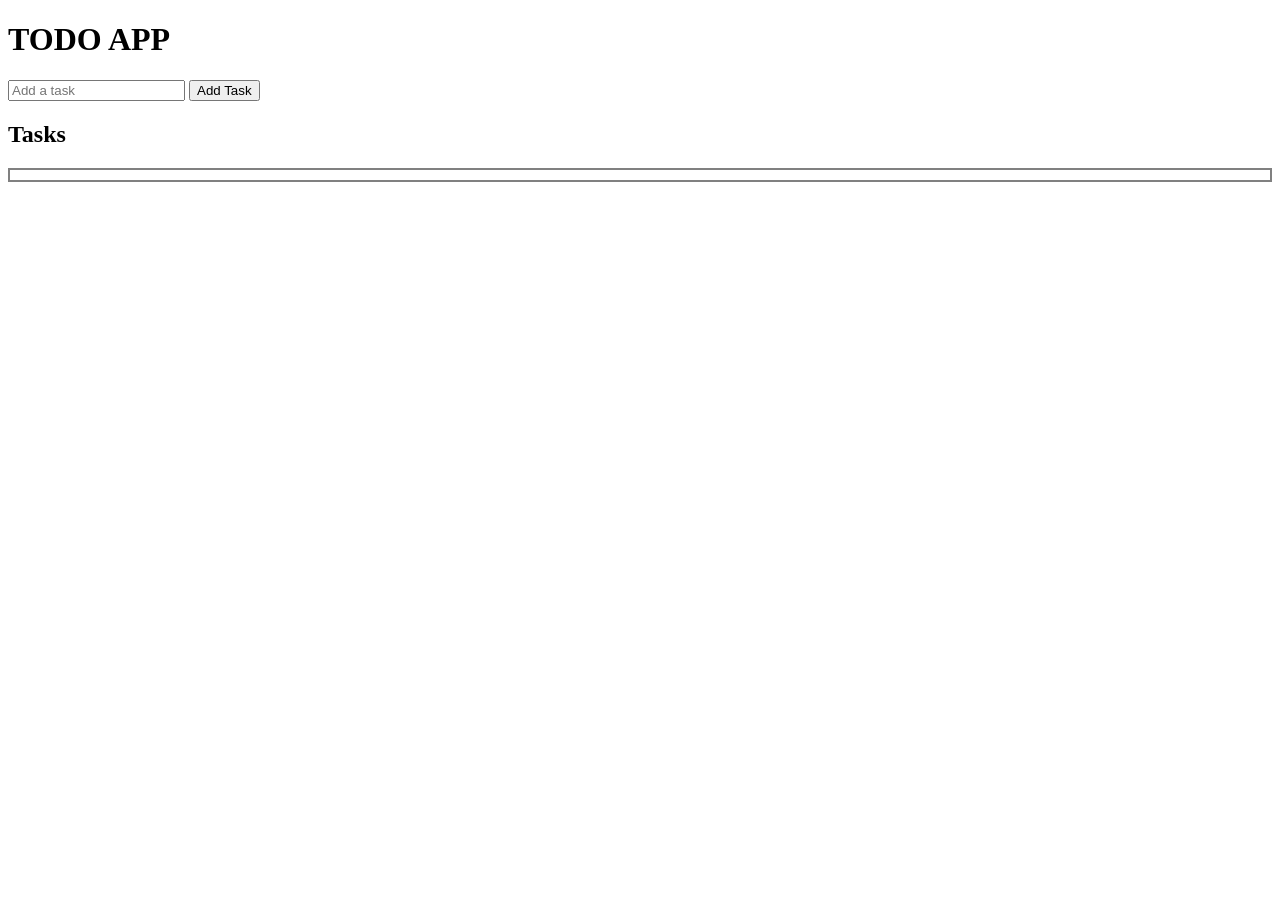
<file: todo/index.html>
<!DOCTYPE html>
<html lang="en">

<head>
  <meta charset="UTF-8">
  <meta name="viewport" content="width=device-width, initial-scale=1.0">
  <title>Document</title>

  <link rel="stylesheet" href="style.css">
  <link rel="stylesheet" href="https://cdnjs.cloudflare.com/ajax/libs/font-awesome/4.7.0/css/font-awesome.min.css">


</head>

<body>
  <h1>TODO APP</h1>

  <form id="taskForm">
    <input name="task" type="text" id="taskInput" placeholder="Add a task">
    <button type="submit" id="addTaskBtn">Add Task</button>
  </form>

  <div>
    <h2>Tasks</h2>
    <ul id="taskList">
      <!-- List of tasks will be dynamically added here -->
    </ul>

  </div>


  <script src="app.js"></script>
</body>

</html>
</file>
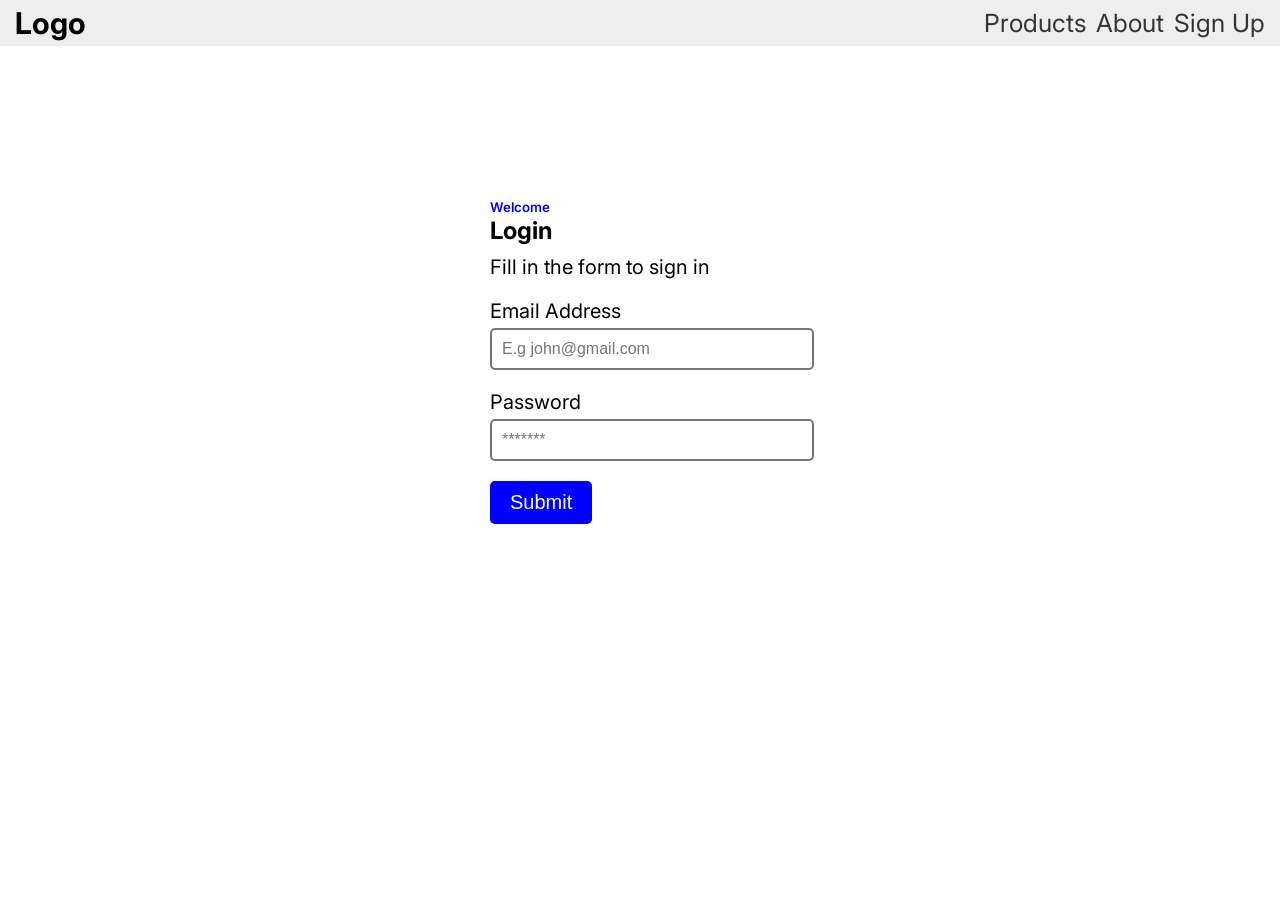
<file: html-for-react/home.html>
<!DOCTYPE html>
<html lang="en">

<head>
  <meta charset="UTF-8">
  <meta name="viewport" content="width=device-width, initial-scale=1.0">
  <title>Document</title>

  <link rel="preconnect" href="https://fonts.googleapis.com">
  <link rel="preconnect" href="https://fonts.gstatic.com" crossorigin>
  <link href="https://fonts.googleapis.com/css2?family=Inter:wght@100..900&display=swap" rel="stylesheet">

  <style>
    *,
    *::after,
    *::before {
      margin: 0;
      padding: 0;
    }




    body {
      font-family: "Inter", sans-serif;
    }

    .navbar .logo {
      font-size: 30px;
    }

    nav {
      background-color: #eee;
      padding: 5px 15px;
      display: flex;
      align-items: center;
      justify-content: space-between;
    }

    .navbar .nav-menu ul {
      list-style-type: none;
      display: flex;
      gap: 10px
    }

    .navbar .nav-menu a {
      color: #333;
      text-decoration: none;
      font-size: 25px;
    }

    .navbar .nav-menu a:hover {
      color: red
    }

    .signin_form {
      margin-top: 50px;
      width: 300px;
      height: 300px;
    }

    main {
      display: flex;
      justify-content: center;


      margin-top: 100px;
    }

    .form_desc {
      font-size: 20px;
      margin-top: 10px;
      margin-bottom: 20px;

    }

    .signin_form div label {
      display: block;
      font-size: 20px;
      margin-bottom: 5px;
    }

    .signin_form div input {
      display: block;
      font-size: 16px;
      border: 2px solid #777;
      padding: 10px 10px;
      border-radius: 5px;
      width: 100%;
    }

    .signin_form button {

      font-size: 20px;
      background-color: blue;
      color: white;
      padding: 10px 20px;

      border: none;
      border-radius: 5px;
      cursor: pointer;
      margin-top: 20px;
    }
  </style>
</head>

<body>
  <nav class="navbar">
    <h1 class="logo">Logo</h1>

    <div class="nav-menu">
      <ul>
        <li>
          <a href="/product.html">Products</a>
        </li>
        <li>
          <a href="">About</a>
        </li>
        <li>
          <a href="/signup.html">Sign Up</a>
        </li>
      </ul>
    </div>
  </nav>


  <main>
    <form class="signin_form">
      <small style="color: blue; font-weight: 600;">Welcome</small>
      <h2>Login</h2>
      <p class="form_desc">Fill in the form to sign in</p>

      <div>
        <label for="email">Email Address</label>
        <input type="email" placeholder="E.g john@gmail.com" />
      </div>

      <br />


      <div>
        <label for="password">Password</label>
        <input type="password" placeholder="*******" />
      </div>

      <button type="submit">
        Submit
      </button>
    </form>
  </main>
</body>

</html>
</file>
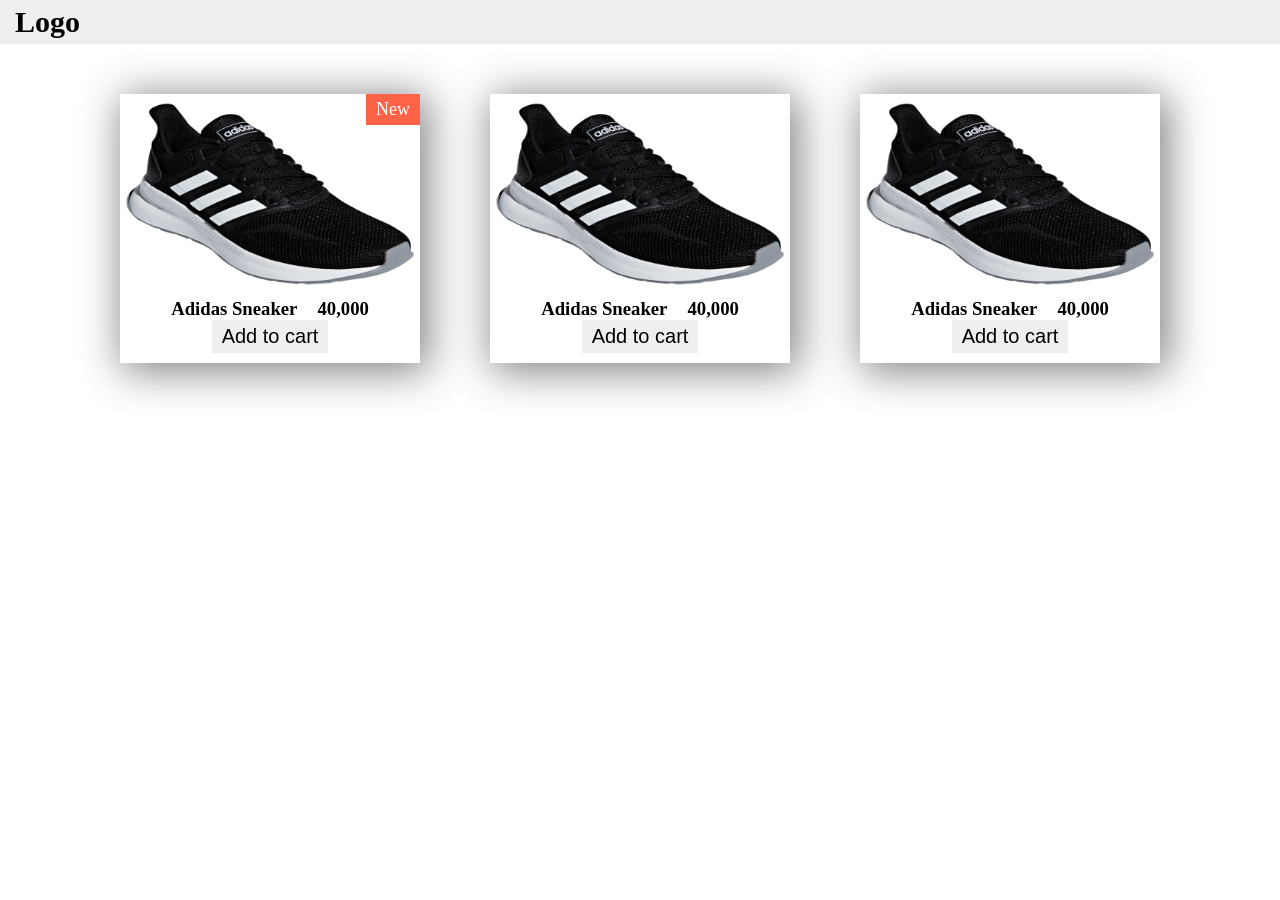
<file: html-for-react/product.html>
<!DOCTYPE html>
<html lang="en">

<head>
  <meta charset="UTF-8">
  <meta name="viewport" content="width=device-width, initial-scale=1.0">
  <title>Document</title>

  <link rel="stylesheet" type="text/css" href="./style.css" />


  <style>
    *,
    *::after,
    *::before {
      margin: 0;
      padding: 0;
    }

    .navbar .logo {
      font-size: 30px;
    }

    nav {
      background-color: #eee;
      padding: 5px 15px;
      display: flex;
      align-items: center;
      justify-content: space-between;
    }

    .navbar a {
      color: #000;
      text-decoration: none;
    }

    .navbar .nav-menu ul {
      list-style-type: none;
      display: flex;
      gap: 10px
    }

    .navbar .nav-menu a {
      color: #333;
      text-decoration: none;
      font-size: 25px;
    }

    .navbar .nav-menu a:hover {
      color: red
    }

    .product-section {
      margin-top: 50px;
    }
  </style>
</head>

<body>
  <nav class="navbar">
    <a href="/home.html">
      <h1 class="logo">Logo</h1>
    </a>


  </nav>

  <section class="product-section">

    <div class="servicesContainer">

      <!-- FIRST PRODUCT -->
      <div class="card firstProduct">
        <div class="newProduct"> New </div>

        <img src="./images/adidas.jpg" alt="" style="width: 300px; height: 200px;">

        <div class="flex gap-20 justify-center">
          <h3>Adidas Sneaker </h3>
          <h3>40,000</h3>
        </div>

        <div class="flex justify-center">
          <button id="">Add to cart</button>
        </div>
      </div>
      <!-- FIRST PRODUCT [!END] -->


      <div class="card">

        <img src="./images/adidas.jpg" alt="" style="width: 300px; height: 200px;">

        <div class="flex gap-20 justify-center">
          <h3>Adidas Sneaker </h3>
          <h3>40,000</h3>
        </div>
        <div class="flex justify-center">
          <button>Add to cart</button>
        </div>
      </div>

      <div class="card">


        <img src="./images/adidas.jpg" alt="" style="width: 300px; height: 200px;">

        <div class="flex gap-20 justify-center">
          <h3>Adidas Sneaker </h3>
          <h3>40,000</h3>
        </div>
        <div class="flex justify-center">
          <button>Add to cart</button>
        </div>
      </div>

    </div>
  </section>


  <script>
    // alert("Hello world")

    // console.log(document.getElementById("headingOne"));
    const fpCard = document.querySelector(".firstProduct")
    const btn = fpCard.children[3].firstElementChild;

    btn.addEventListener("click", function (event) {
      alert("Product added to cart successfully")
      // event.target.innerText = "In Cart"
      event.target.textContent = "In Cart"
      event.target.disabled = true;

      event.target.id = "eshship";

      event.target.style.backgroundColor = "red";
      event.target.style.color = "white";
    })
  </script>
</body>

</html>
</file>
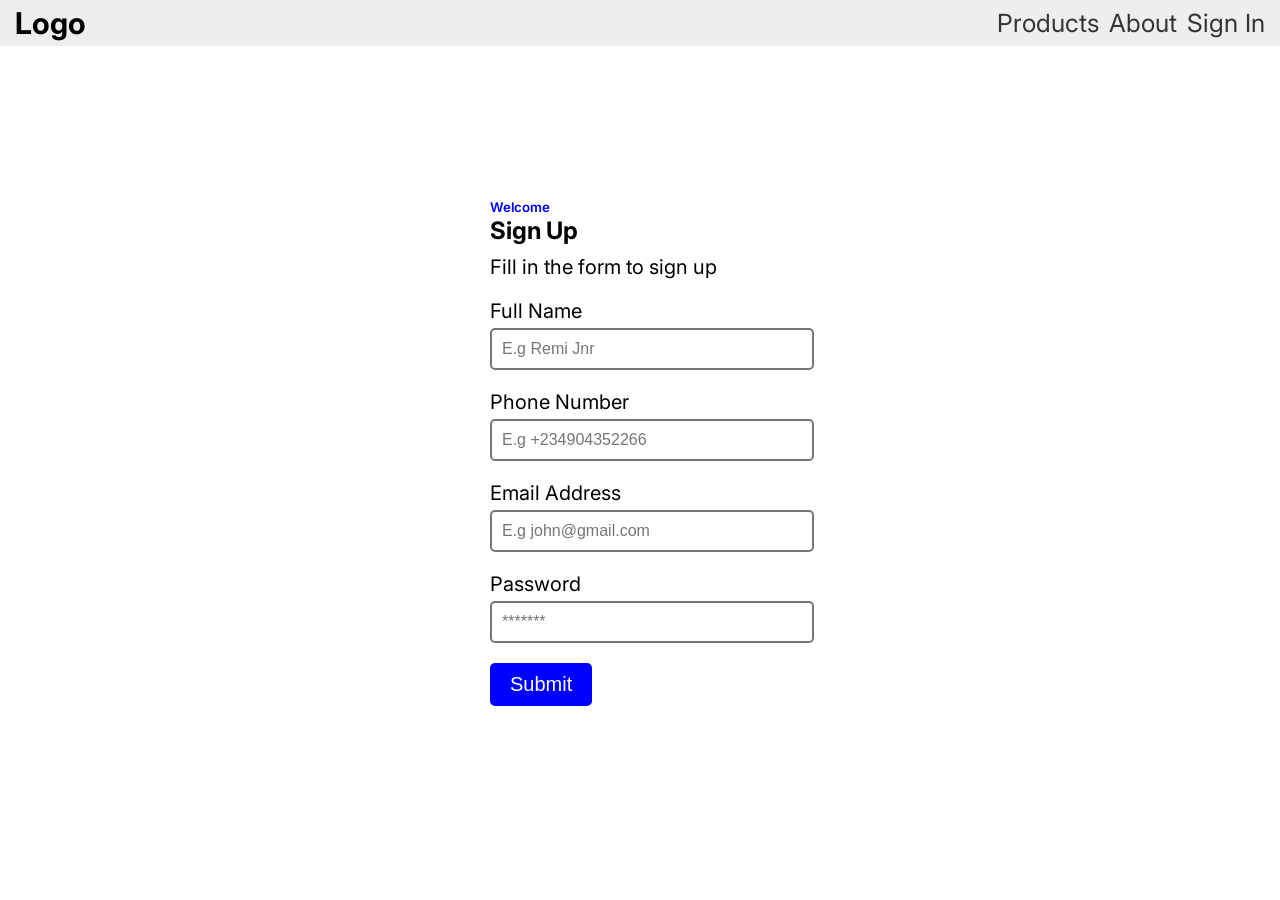
<file: html-for-react/signup.html>
<!DOCTYPE html>
<html lang="en">

<head>
  <meta charset="UTF-8">
  <meta name="viewport" content="width=device-width, initial-scale=1.0">
  <title>Document</title>

  <link rel="preconnect" href="https://fonts.googleapis.com">
  <link rel="preconnect" href="https://fonts.gstatic.com" crossorigin>
  <link href="https://fonts.googleapis.com/css2?family=Inter:wght@100..900&display=swap" rel="stylesheet">

  <style>
    *,
    *::after,
    *::before {
      margin: 0;
      padding: 0;
    }




    body {
      font-family: "Inter", sans-serif;
    }

    .navbar .logo {
      font-size: 30px;
    }

    nav {
      background-color: #eee;
      padding: 5px 15px;
      display: flex;
      align-items: center;
      justify-content: space-between;
    }

    .navbar .nav-menu ul {
      list-style-type: none;
      display: flex;
      gap: 10px
    }

    .navbar .nav-menu a {
      color: #333;
      text-decoration: none;
      font-size: 25px;
    }

    .navbar .nav-menu a:hover {
      color: red
    }

    .signin_form {
      margin-top: 50px;
      width: 300px;
      height: 300px;
    }

    main {
      display: flex;
      justify-content: center;


      margin-top: 100px;
    }

    .form_desc {
      font-size: 20px;
      margin-top: 10px;
      margin-bottom: 20px;

    }

    .signin_form div label {
      display: block;
      font-size: 20px;
      margin-bottom: 5px;
    }

    .signin_form div input {
      display: block;
      font-size: 16px;
      border: 2px solid #777;
      padding: 10px 10px;
      border-radius: 5px;
      width: 100%;
    }

    .signin_form button {

      font-size: 20px;
      background-color: blue;
      color: white;
      padding: 10px 20px;

      border: none;
      border-radius: 5px;
      cursor: pointer;
      margin-top: 20px;
    }
  </style>
</head>

<body>
  <nav class="navbar">
    <h1 class="logo">Logo</h1>

    <div class="nav-menu">
      <ul>
        <li>
          <a href="/product.html">Products</a>
        </li>
        <li>
          <a href="">About</a>
        </li>
        <li>
          <a href="/home.html">Sign In</a>
        </li>
      </ul>
    </div>
  </nav>


  <main>
    <form class="signin_form">
      <small style="color: blue; font-weight: 600;">Welcome</small>
      <h2>Sign Up</h2>
      <p class="form_desc">Fill in the form to sign up</p>

      <div>
        <label for="fullName">Full Name</label>
        <input type="text" placeholder="E.g Remi Jnr" />
      </div>

      <br />
      <div>
        <label for="phoneNumber">Phone Number</label>
        <input type="tel" placeholder="E.g +234904352266" />
      </div>

      <br />
      <div>
        <label for="email">Email Address</label>
        <input type="email" placeholder="E.g john@gmail.com" />
      </div>

      <br />


      <div>
        <label for="password">Password</label>
        <input type="password" placeholder="*******" />
      </div>

      <button type="submit">
        Submit
      </button>
    </form>
  </main>
</body>

</html>
</file>
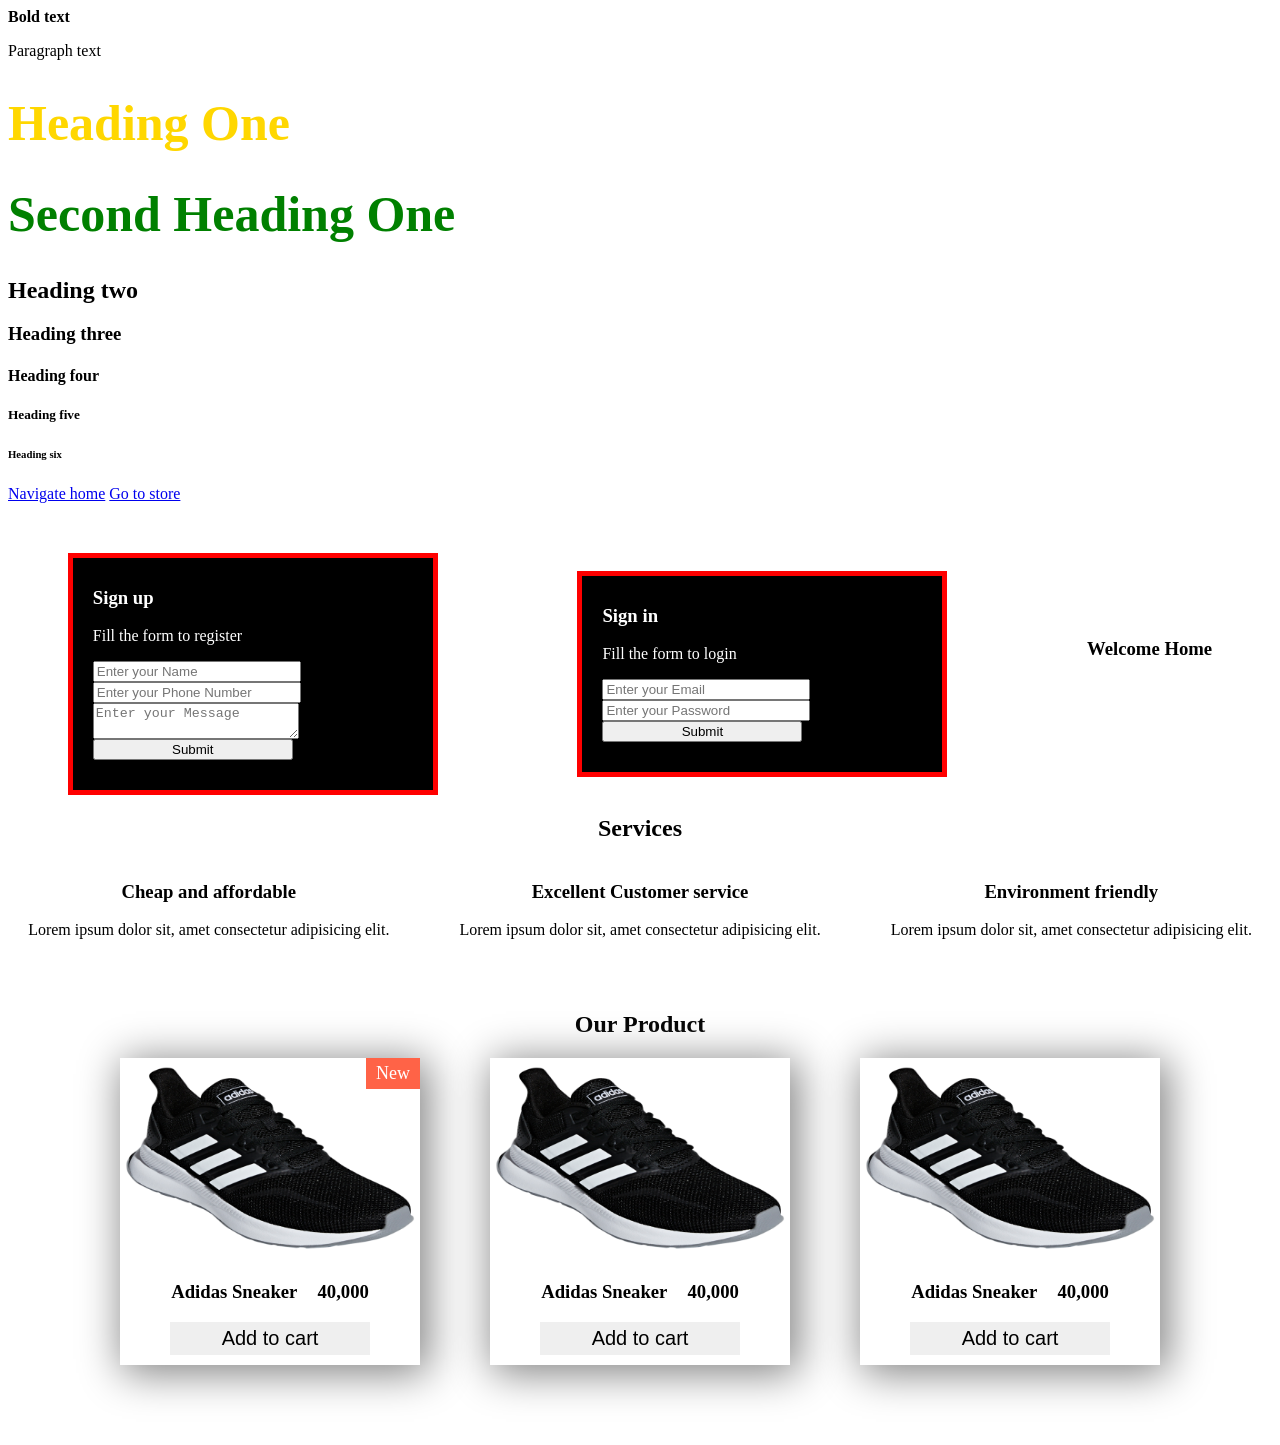
<file: Intro to html/intro.html>
<!DOCTYPE html>
<html>

<head>
  <link href="./asset/style.css" type="text/css" rel="stylesheet" />

  <meta name="description" content="This is a sample website" />
  <meta name="viewport" content="width=device-width, initial-scale=1.0" />
</head>

<body>
  <strong class="first_strong"> Bold text</strong>
  <p> Paragraph text</p>

  <h1 id="headingOne" class="firstHeadingOne">
    Heading One
  </h1>


  <h1 id="secondHeadingOne">
    Second Heading One
  </h1>
  <h2>Heading two</h2>
  <h3>Heading three</h3>
  <h4>Heading four</h4>
  <h5>Heading five</h5>
  <h6>Heading six</h6>

  <a href="./index.html"> Navigate home</a>
  <a href="./store/store.html"> Go to store</a>

  <div class="flexContainer">

    <form action="" class='form' id="signupForm">

      <h3>Sign up</h3>
      <p>Fill the form to register</p>

      <input type="text" placeholder="Enter your Name">
      <input type="tel" placeholder="Enter your Phone Number">

      <textarea name="" id="" placeholder="Enter your Message"></textarea>

      <button type="submit"> Submit </button>
    </form>



    <form action="" class='form' id="signupForm">

      <h3>Sign in</h3>
      <p>Fill the form to login</p>

      <input type="email" placeholder="Enter your Email">

      <input type="password" placeholder="Enter your Password">

      <button type="submit"> Submit </button>
    </form>

    <h3>Welcome Home</h3>

  </div>

  <section>
    <h2 class="text-center">Services</h2>

    <div class="servicesContainer">

      <div>
        <h3>Cheap and affordable</h3>
        <p>Lorem ipsum dolor sit, amet consectetur adipisicing elit.</p>
      </div>

      <div>
        <h3>Excellent Customer service</h3>
        <p>Lorem ipsum dolor sit, amet consectetur adipisicing elit.</p>
      </div>

      <div>
        <h3>Environment friendly</h3>
        <p>Lorem ipsum dolor sit, amet consectetur adipisicing elit.</p>
      </div>

    </div>
  </section>

  <br />
  <br />

  <section class="productSection">

    <h2 class="text-center"> Our Product</h2>

    <div class="servicesContainer">

      <!-- FIRST PRODUCT -->
      <div class="card firstProduct">
        <div class="newProduct"> New </div>

        <img src="./images/adidas.jpg" alt="" style="width: 300px; height: 200px;">

        <div class="flex gap-20 justify-center">
          <h3>Adidas Sneaker </h3>
          <h3>40,000</h3>
        </div>

        <div class="flex justify-center">
          <button id="">Add to cart</button>
        </div>
      </div>
      <!-- FIRST PRODUCT [!END] -->


      <div class="card">

        <img src="./images/adidas.jpg" alt="" style="width: 300px; height: 200px;">

        <div class="flex gap-20 justify-center">
          <h3>Adidas Sneaker </h3>
          <h3>40,000</h3>
        </div>
        <div class="flex justify-center">
          <button>Add to cart</button>
        </div>
      </div>

      <div class="card">


        <img src="./images/adidas.jpg" alt="" style="width: 300px; height: 200px;">

        <div class="flex gap-20 justify-center">
          <h3>Adidas Sneaker </h3>
          <h3>40,000</h3>
        </div>
        <div class="flex justify-center">
          <button>Add to cart</button>
        </div>
      </div>

    </div>
  </section>


  <br />
  <br />
  <br />
  <br />
</body>

 
<script>
  // alert("Hello world")

  // console.log(document.getElementById("headingOne"));
  const fpCard = document.querySelector(".firstProduct")
  const btn = fpCard.children[3].firstElementChild;

  btn.addEventListener("click", function (event) { 
    alert("Product added to cart successfully")
    // event.target.innerText = "In Cart"
    event.target.textContent = "In Cart"
    event.target.disabled = true;

    event.target.id = "eshship";

    event.target.style.backgroundColor = "red";
    event.target.style.color = "white";
  })
</script>

</html>
</file>
<file: todo/style.css>
#taskList {
  border: 2px solid gray;
  padding: 5px 2px
}

#taskList li {
  list-style-type: none;
  padding: 5px 3px;
  border-bottom: 1px solid gray;


  display: flex;
  justify-content: space-between;
}

#taskList li i {
  cursor: pointer;
}

#taskList li i:nth-child(even) {
  color: red;
}

#taskList li i:nth-child(odd) {
  color: blue;
}
</file>
<file: html-for-react/style.css>
.flexContainer {
  display: flex;
  flex-direction: row;
  gap: 0px 20px;
  flex-wrap: wrap;
  align-items: center;
  justify-content: space-around;
}

.servicesTitle {
  text-align: center;
}

.servicesContainer {
  display: flex;
  justify-content: center;
  align-items: center;
  gap: 20px 70px;
  flex-wrap: wrap;
}

.servicesContainer h3 {
  text-align: center;
}

.text-center {
  text-align: center;
}

.flex {
  display: flex;
}

.gap-20 {
  gap: 20px;
}

.card {
  box-shadow: 5px 5px 40px 3px gray;
  position: relative;
}

.justify-center {
  justify-content: center;
}

.card button {
  padding: 5px 10px;
  border: none;
  font-size: 20px;
  margin-bottom: 10px;
  cursor: pointer;
}

.card .newProduct {
  position: absolute;
  font-size: 18px;
  right: 0;
  top: 0;
  background-color: tomato;
  color: white;
  padding: 5px 10px;

}

/* TODO = Next class - week 6 - Tools of the Business-API and JSON */
</file>
<file: Intro to html/asset/style.css>
h1 {
  font-size: 50px;
}

.firstHeadingOne {
  color: gold;
}

#secondHeadingOne {
  color: green;
}


form {
  background-color: black;
  color: white;

}

.form {
  padding: 10px 40px 30px 20px;
  margin-top: 50px;

  border: 5px solid red;
}

#signupForm {
  width: 100%;
  max-width: 300px;
}

textarea,
input,
button {
  width: 200px;
  display: block;
}

.flexContainer {
  display: flex;
  flex-direction: row;
  gap: 0px 20px;
  flex-wrap: wrap;
  align-items: center;
  justify-content: space-around;
}

.servicesTitle {
  text-align: center;
}

.servicesContainer {
  display: flex;
  justify-content: center;
  align-items: center;
  gap: 20px 70px;
  flex-wrap: wrap;
}

.servicesContainer h3 {
  text-align: center;
}

.text-center {
  text-align: center;
}

.flex {
  display: flex;
}

.gap-20 {
  gap: 20px;
}

.card {
  box-shadow: 5px 5px 40px 3px gray;
  position: relative;
}

.justify-center {
  justify-content: center;
}

.card button {
  padding: 5px 10px;
  border: none;
  font-size: 20px;
  margin-bottom: 10px;
  cursor: pointer;
}

.card .newProduct {
  position: absolute;
  font-size: 18px;
  right: 0;
  top: 0;
  background-color: tomato;
  color: white;
  padding: 5px 10px;

}

/* TODO = Next class - week 6 - Tools of the Business-API and JSON */
</file>
